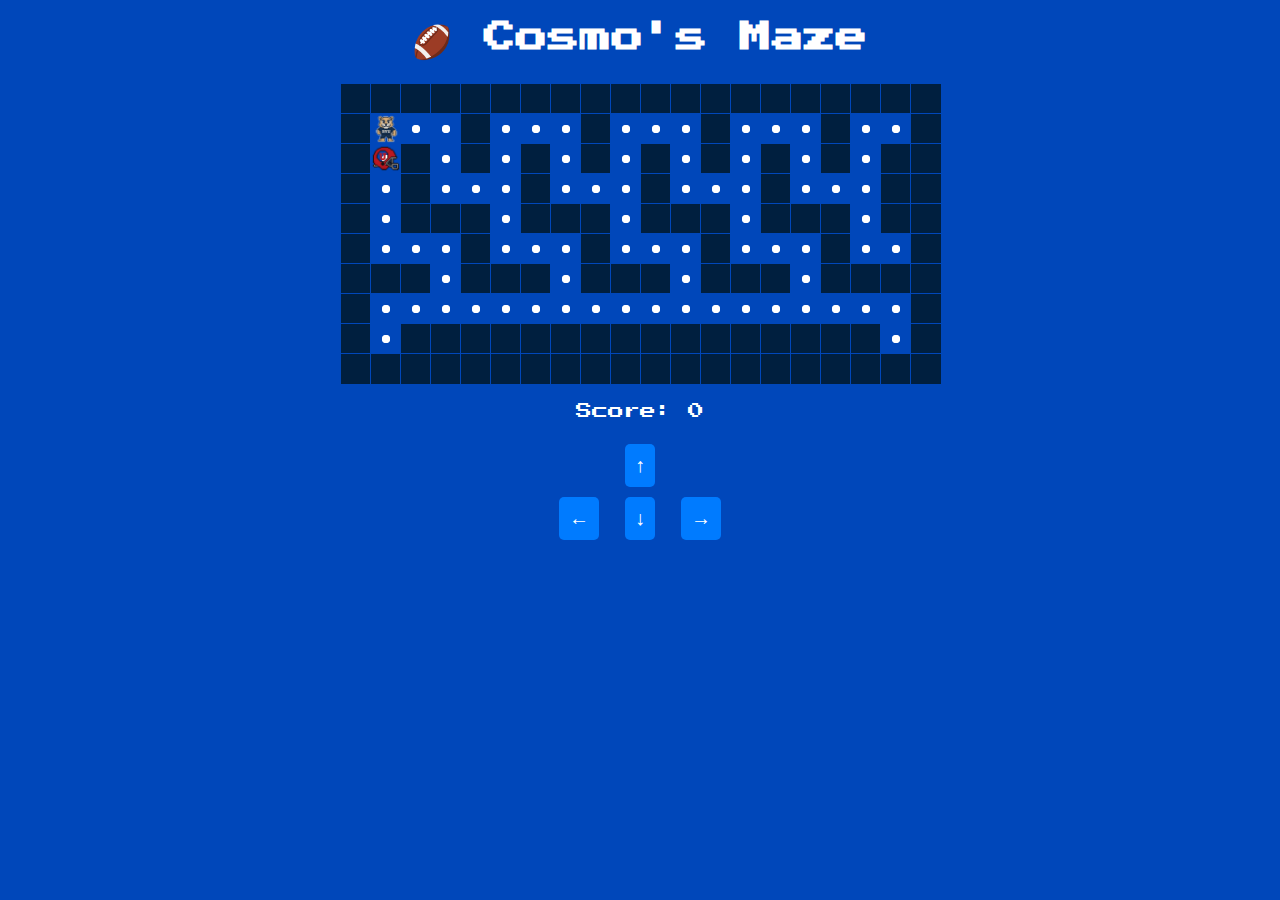
<file: cosmo-game.html>
<!DOCTYPE html> 
<html lang="en">
<head>
  <meta charset="UTF-8">
  <title>Cosmo Maze Game</title>
  <link rel="stylesheet" href="css/cosmos-style.css">
  <link href="https://fonts.googleapis.com/css2?family=Press+Start+2P&display=swap" rel="stylesheet">
  <style>
    body {
      background-color: #0047BA;
      color: white;
      font-family: 'Press Start 2P', cursive;
      text-align: center;
    }

    #game-container {
      display: grid;
      grid-template-columns: repeat(20, 30px);
      grid-template-rows: repeat(10, 30px);
      margin: 20px auto;
      width: fit-content;
    }

    .cell {
      width: 30px;
      height: 30px;
      border: 1px solid #0047BA;
      position: relative;
      display: flex;
      justify-content: center;
      align-items: center;
    }

    .wall {
      background-color: #001f3f;
    }

    .dot {
      width: 8px;
      height: 8px;
      background-color: white;
      border-radius: 50%;
      z-index: 1;
    }

    .eaten {
      display: none;
    }

    .cosmo {
      background-image: url('assets/img/Cosmo.png');
      background-size: contain;
      background-repeat: no-repeat;
      background-position: center;
      position: absolute;
      top: 0;
      left: 0;
      width: 100%;
      height: 100%;
      z-index: 2;
    }

    .ghost {
      background-image: url('assets/img/Utah.png');
      background-size: contain;
      background-repeat: no-repeat;
      background-position: center;
      position: absolute;
      top: 0;
      left: 0;
      width: 100%;
      height: 100%;
      z-index: 3;
    }

    #mobile-controls {
      margin-top: 20px;
    }

    #mobile-controls button {
      font-size: 20px;
      margin: 5px;
      padding: 10px;
    }

    #score {
      margin-top: 10px;
      font-size: 16px;
    }
  </style>
</head>
<body>
  <h1>🏈 Cosmo's Maze</h1>
  <div id="game-container"></div>
  <div id="score">Score: 0</div>

  <!-- Mobile Controls -->
  <div id="mobile-controls">
    <button onclick="simulateKey('ArrowUp')">↑</button><br>
    <button onclick="simulateKey('ArrowLeft')">←</button>
    <button onclick="simulateKey('ArrowDown')">↓</button>
    <button onclick="simulateKey('ArrowRight')">→</button>
  </div>

  <script>
    const container = document.getElementById("game-container");
    const scoreDisplay = document.getElementById("score");

    const width = 20;
    const height = 10;
    let score = 0;

    const layout = [
      [0,0,0,0,0,0,0,0,0,0,0,0,0,0,0,0,0,0,0,0],
      [0,1,1,1,0,1,1,1,0,1,1,1,0,1,1,1,0,1,1,0],
      [0,1,0,1,0,1,0,1,0,1,0,1,0,1,0,1,0,1,0,0],
      [0,1,0,1,1,1,0,1,1,1,0,1,1,1,0,1,1,1,0,0],
      [0,1,0,0,0,1,0,0,0,1,0,0,0,1,0,0,0,1,0,0],
      [0,1,1,1,0,1,1,1,0,1,1,1,0,1,1,1,0,1,1,0],
      [0,0,0,1,0,0,0,1,0,0,0,1,0,0,0,1,0,0,0,0],
      [0,1,1,1,1,1,1,1,1,1,1,1,1,1,1,1,1,1,1,0],
      [0,1,0,0,0,0,0,0,0,0,0,0,0,0,0,0,0,0,1,0],
      [0,0,0,0,0,0,0,0,0,0,0,0,0,0,0,0,0,0,0,0],
    ];

    let cosmoIndex = 1 + 1 * width;
    let ghostIndex = 1 + 2 * width;

    function drawBoard() {
      container.innerHTML = '';
      for (let row = 0; row < height; row++) {
        for (let col = 0; col < width; col++) {
          const cell = document.createElement("div");
          cell.classList.add("cell");

          const cellIndex = row * width + col;

          if (layout[row][col] === 0) {
            cell.classList.add("wall");
          } else {
            const dot = document.createElement("div");
            dot.classList.add("dot");
            if (layout[row][col] === 2) {
              dot.classList.add("eaten");
            }
            cell.appendChild(dot);
          }

          if (cellIndex === cosmoIndex) {
            const cosmo = document.createElement("div");
            cosmo.classList.add("cosmo");
            cell.appendChild(cosmo);
          }

          if (cellIndex === ghostIndex) {
            const ghost = document.createElement("div");
            ghost.classList.add("ghost");
            cell.appendChild(ghost);
          }

          container.appendChild(cell);
        }
      }
    }

    function moveCosmo(e) {
      const dir = { ArrowUp: -width, ArrowDown: width, ArrowLeft: -1, ArrowRight: 1 }[e.key];
      if (!dir) return;

      const nextIndex = cosmoIndex + dir;
      const row = Math.floor(nextIndex / width);
      const col = nextIndex % width;

      if (layout[row] && layout[row][col] !== 0) {
        if (layout[row][col] === 1) {
          layout[row][col] = 2;
          score += 10;
          scoreDisplay.textContent = `Score: ${score}`;
          checkWin();
        }

        cosmoIndex = nextIndex;
        checkCollision();
        drawBoard();
      }
    }

    function simulateKey(key) {
      moveCosmo({ key });
    }

    function moveGhost() {
      const directions = [-1, 1, -width, width];
      let moved = false;

      while (!moved) {
        const dir = directions[Math.floor(Math.random() * directions.length)];
        const nextIndex = ghostIndex + dir;
        const row = Math.floor(nextIndex / width);
        const col = nextIndex % width;

        if (layout[row] && layout[row][col] !== 0) {
          ghostIndex = nextIndex;
          moved = true;
        }
      }

      drawBoard();
      checkCollision();
    }

    function checkCollision() {
      if (ghostIndex === cosmoIndex) {
        alert("Caught by a Utah Player! Game Over!");
        location.reload();
      }
    }

    function checkWin() {
      for (let row = 0; row < height; row++) {
        for (let col = 0; col < width; col++) {
          if (layout[row][col] === 1) {
            return; // Still dots left
          }
        }
      }

      alert("Rise and Shout, the Cougars are Out! You Won!");
      location.reload();
    }

    document.addEventListener("keydown", moveCosmo);
    setInterval(moveGhost, 600);
    drawBoard();
  </script>
</body>
</html>
</file>
<file: css/cosmos-style.css>
.tile {
  position: relative;
}

.dot {
  position: relative;
  z-index: 1;
}

.dot::before {
  content: '';
  display: block; /* Ensures the pseudo-element takes up space */
  width: 8px;
  height: 8px;
  background-color: white;
  border-radius: 50%;
  position: absolute;
  top: 50%;
  left: 50%;
  transform: translate(-50%, -50%);
  z-index: 1;
}

.ghost {
  position: absolute;
  top: 0;
  left: 0;
  width: 100%;
  height: 100%;
  background-image: url('/assets/img/Utah.png');
  background-size: contain;
  background-repeat: no-repeat;
  background-position: center;
  z-index: 5;
}

.button-container {
  text-align: center;
  margin: 20px 0;
}

button {
  background-color: #007bff;
  color: white;
  border: none;
  padding: 10px 20px;
  font-size: 16px;
  cursor: pointer;
  border-radius: 5px;
}

button:hover {
  background-color: #0056b3;
}

<style>
body {
  background-color: #0047BA;
  color: white;
  font-family: 'Press Start 2P', cursive;
  text-align: center;
}

#game-container {
  display: grid;
  grid-template-columns: repeat(20, 30px);
  grid-template-rows: repeat(10, 30px);
  margin: 20px auto;
  width: fit-content;
}

.cell {
  width: 30px;
  height: 30px;
  border: 1px solid #0047BA;
  position: relative;
  display: flex;
  justify-content: center;
  align-items: center;
}

.wall {
  background-color: #001f3f;
}

.dot {
  width: 8px;
  height: 8px;
  background-color: white;
  border-radius: 50%;
  z-index: 1;
}

.eaten {
  display: none;
}

.cosmo {
  background-image: url('/assets/img/Cosmo.png');
  background-size: contain;
  background-repeat: no-repeat;
  background-position: center;
  position: absolute;
  top: 0;
  left: 0;
  width: 100%;
  height: 100%;
  z-index: 2;
}

.ghost {
  background-image: url('/assets/img/Utah.png');
  background-size: contain;
  background-repeat: no-repeat;
  background-position: center;
  position: absolute;
  top: 0;
  left: 0;
  width: 100%;
  height: 100%;
  z-index: 3;
}

#mobile-controls {
  margin-top: 20px;
}

#mobile-controls button {
  font-size: 20px;
  margin: 5px;
  padding: 10px;
}

#score {
  margin-top: 10px;
  font-size: 16px;
}
</style>
</file>
